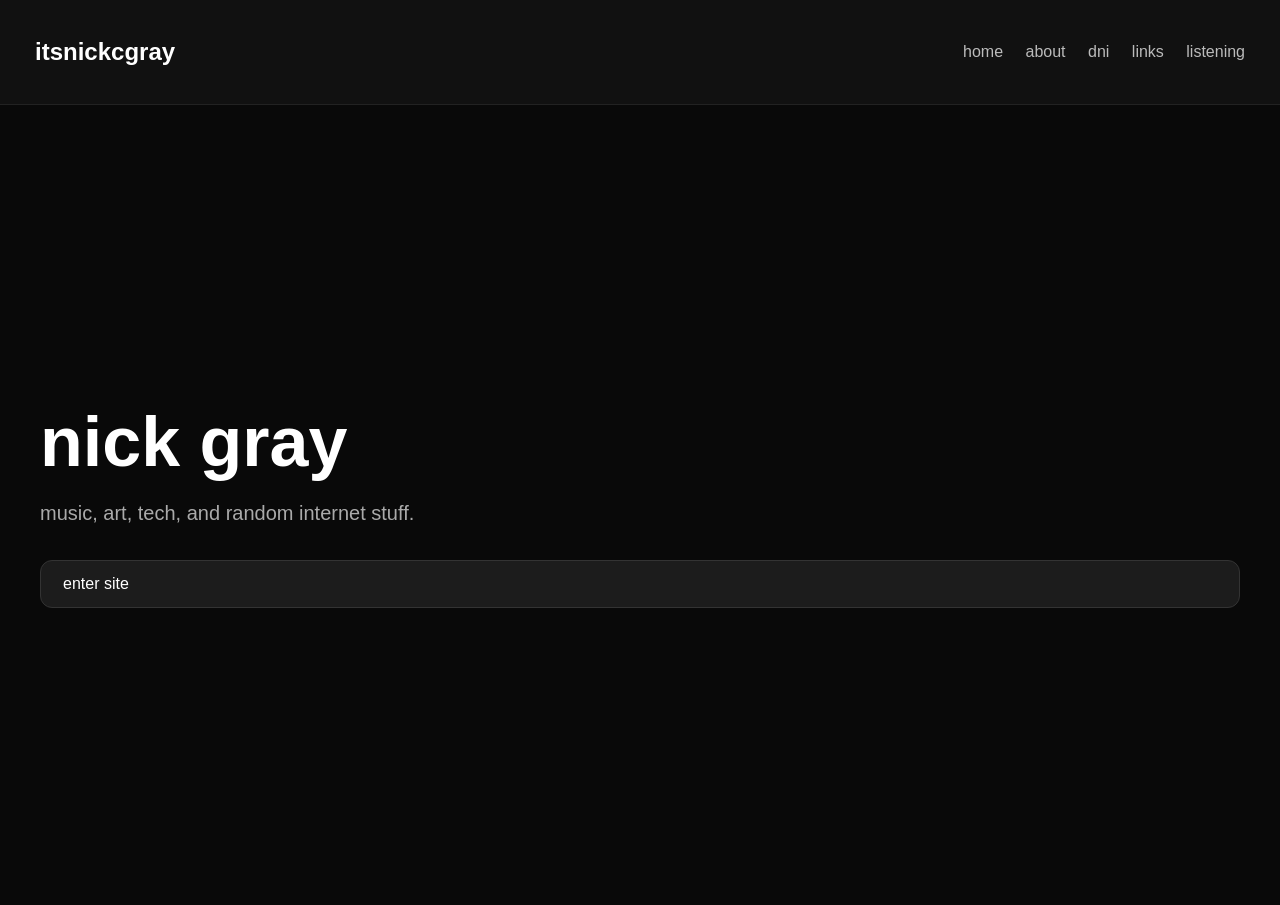
<file: index.html>
<!DOCTYPE html>
<html>
<head>
  <title>itsnickcgray</title>
  <link rel="stylesheet" href="style.css">
</head>
<body>

<nav>
  <h2>itsnickcgray</h2>
  <div>
    <a href="index.html">home</a>
    <a href="about.html">about</a>
    <a href="dni.html">dni</a>
    <a href="links.html">links</a>
    <a href="listening.html">listening</a>
  </div>
</nav>

<section class="hero">
  <h1>nick gray</h1>
  <p>music, art, tech, and random internet stuff.</p>
  <a class="button" href="about.html">enter site</a>
</section>

</body>
</html>
</file>
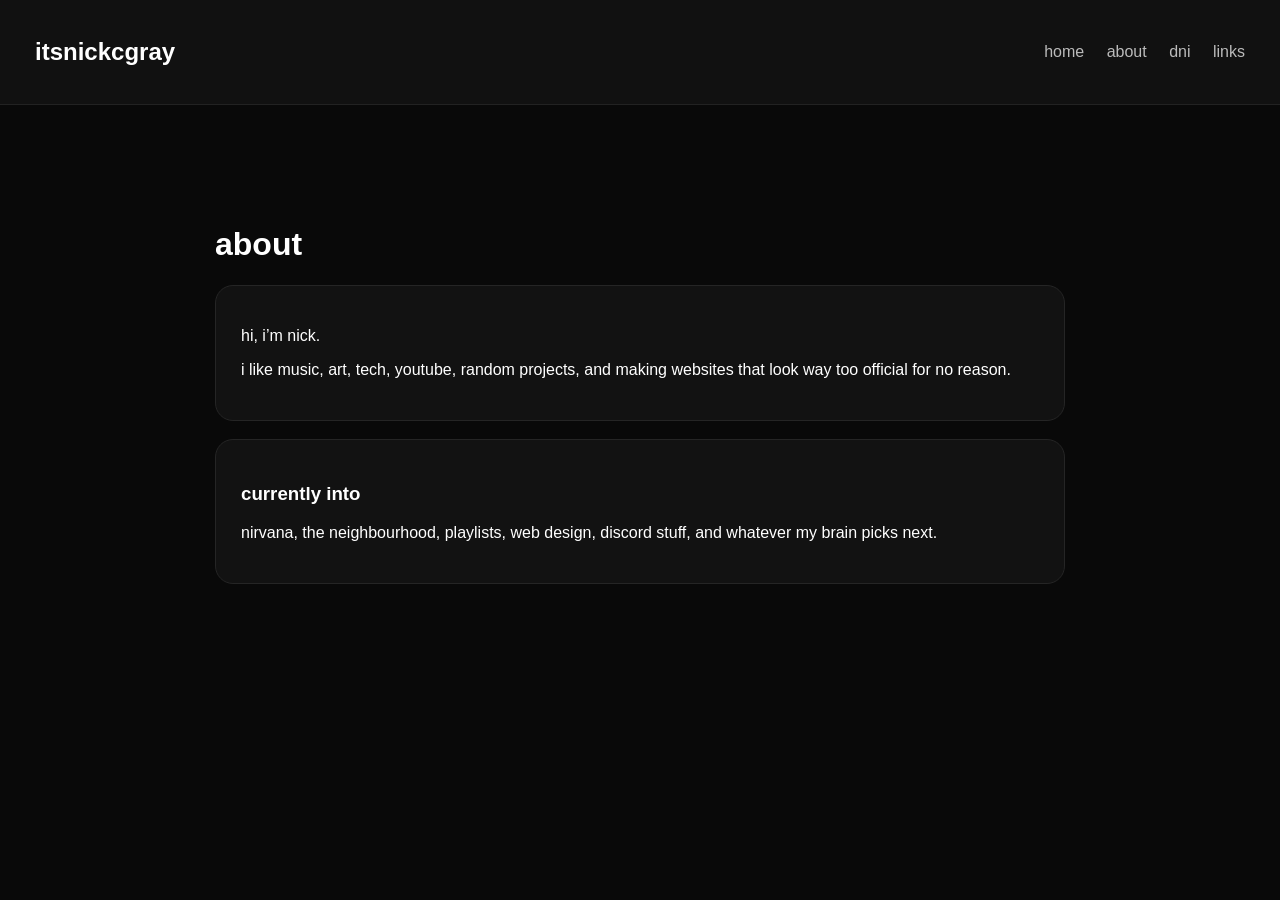
<file: about.html>
<!DOCTYPE html>
<html>
<head>
  <title>about - itsnickcgray</title>
  <link rel="stylesheet" href="style.css">
</head>
<body>

<nav>
  <h2>itsnickcgray</h2>
  <div>
    <a href="index.html">home</a>
    <a href="about.html">about</a>
    <a href="dni.html">dni</a>
    <a href="links.html">links</a>
  </div>
</nav>

<main class="page">
  <h1>about</h1>

  <div class="card">
    <p>hi, i’m nick.</p>
    <p>i like music, art, tech, youtube, random projects, and making websites that look way too official for no reason.</p>
  </div>

  <div class="card">
    <h3>currently into</h3>
    <p>nirvana, the neighbourhood, playlists, web design, discord stuff, and whatever my brain picks next.</p>
  </div>
</main>

</body>
</html>
</file>
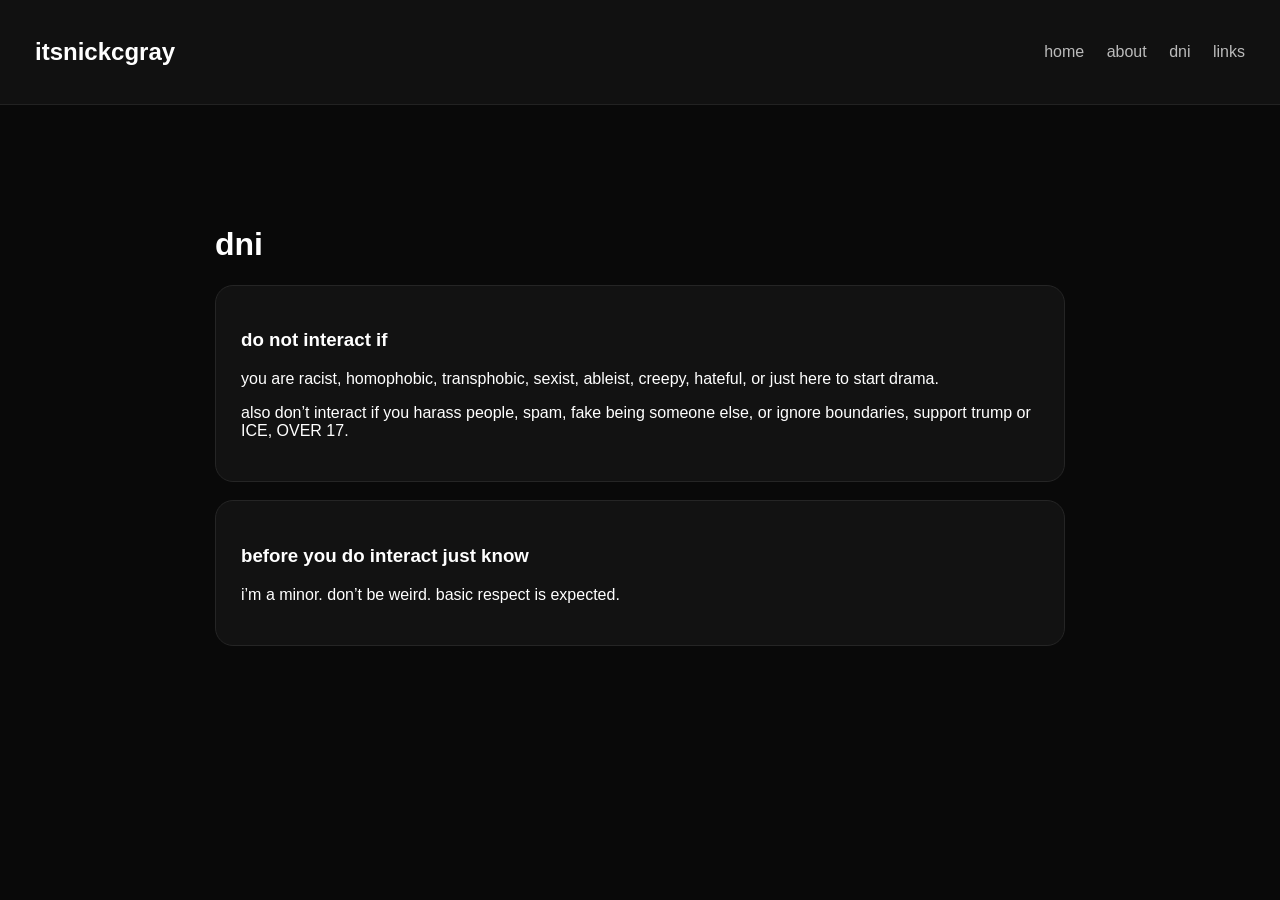
<file: dni.html>
<!DOCTYPE html>
<html>
<head>
  <title>dni - itsnickcgray</title>
  <link rel="stylesheet" href="style.css">
</head>
<body>

<nav>
  <h2>itsnickcgray</h2>
  <div>
    <a href="index.html">home</a>
    <a href="about.html">about</a>
    <a href="dni.html">dni</a>
    <a href="links.html">links</a>
  </div>
</nav>

<main class="page">
  <h1>dni</h1>

  <div class="card">
    <h3>do not interact if</h3>
    <p>you are racist, homophobic, transphobic, sexist, ableist, creepy, hateful, or just here to start drama.</p>
    <p>also don’t interact if you harass people, spam, fake being someone else, or ignore boundaries, support trump or ICE, OVER 17.</p>
  </div>

  <div class="card">
    <h3>before you do interact just know</h3>
    <p>i’m a minor. don’t be weird. basic respect is expected.</p>
  </div>
</main>

</body>
</html>
</file>
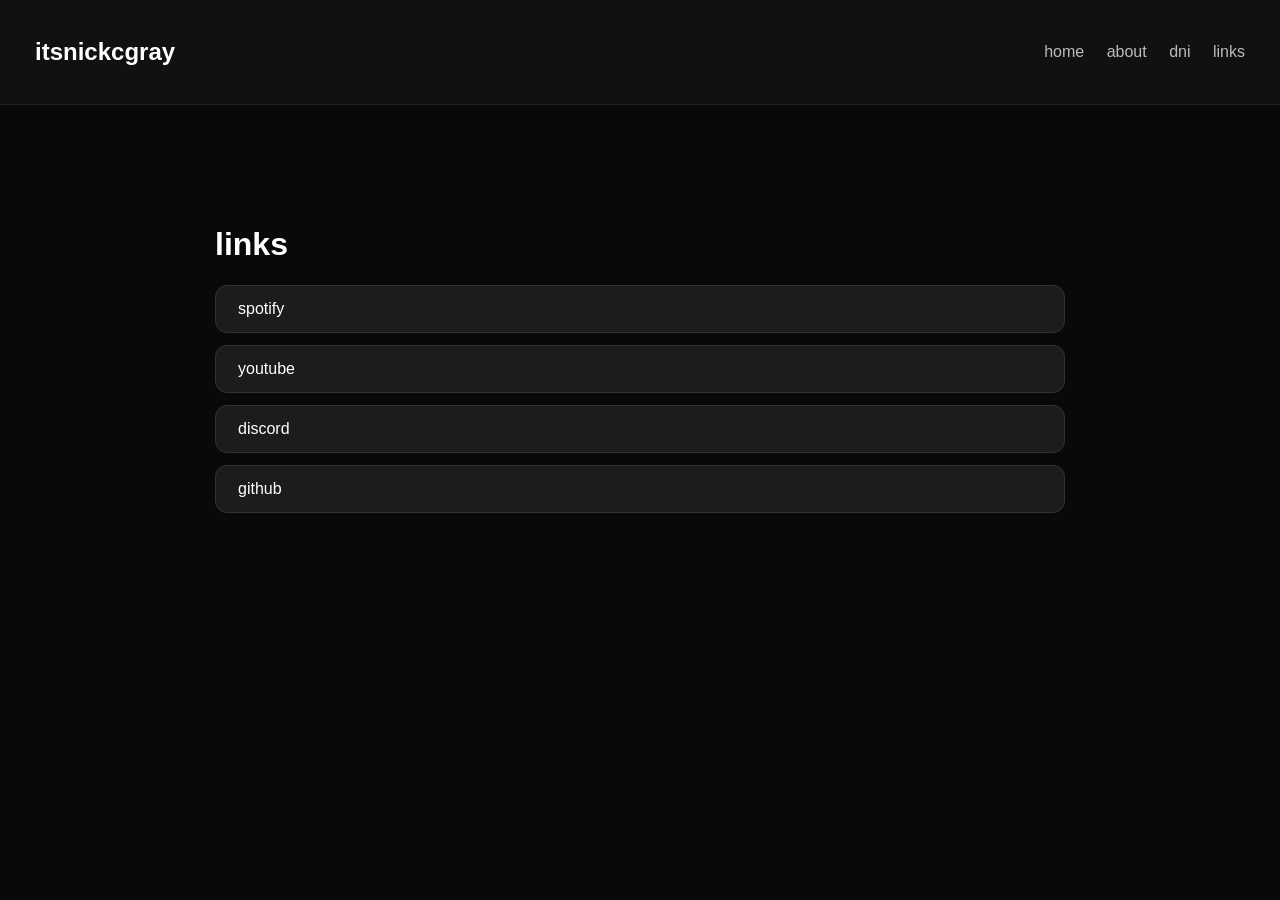
<file: links.html>
<!DOCTYPE html>
<html>
<head>
  <title>links - itsnickcgray</title>
  <link rel="stylesheet" href="style.css">
</head>
<body>

<nav>
  <h2>itsnickcgray</h2>
  <div>
    <a href="index.html">home</a>
    <a href="about.html">about</a>
    <a href="dni.html">dni</a>
    <a href="links.html">links</a>
  </div>
</nav>

<main class="page">
  <h1>links</h1>

  <a class="link-button" href="https://open.spotify.com/user/31q6rpsnu2qx6yanzpqq4ww66qey?si=dc41fab4042048b3">spotify</a>
  <a class="link-button" href="https://youtube.com/@npcnick">youtube</a>
  <a class="link-button" href="https://discord.com/users/1437574047742427176">discord</a>
  <a class="link-button" href="https://github.com/itsnickcgray">github</a>
</main>

</body>
</html>
</file>
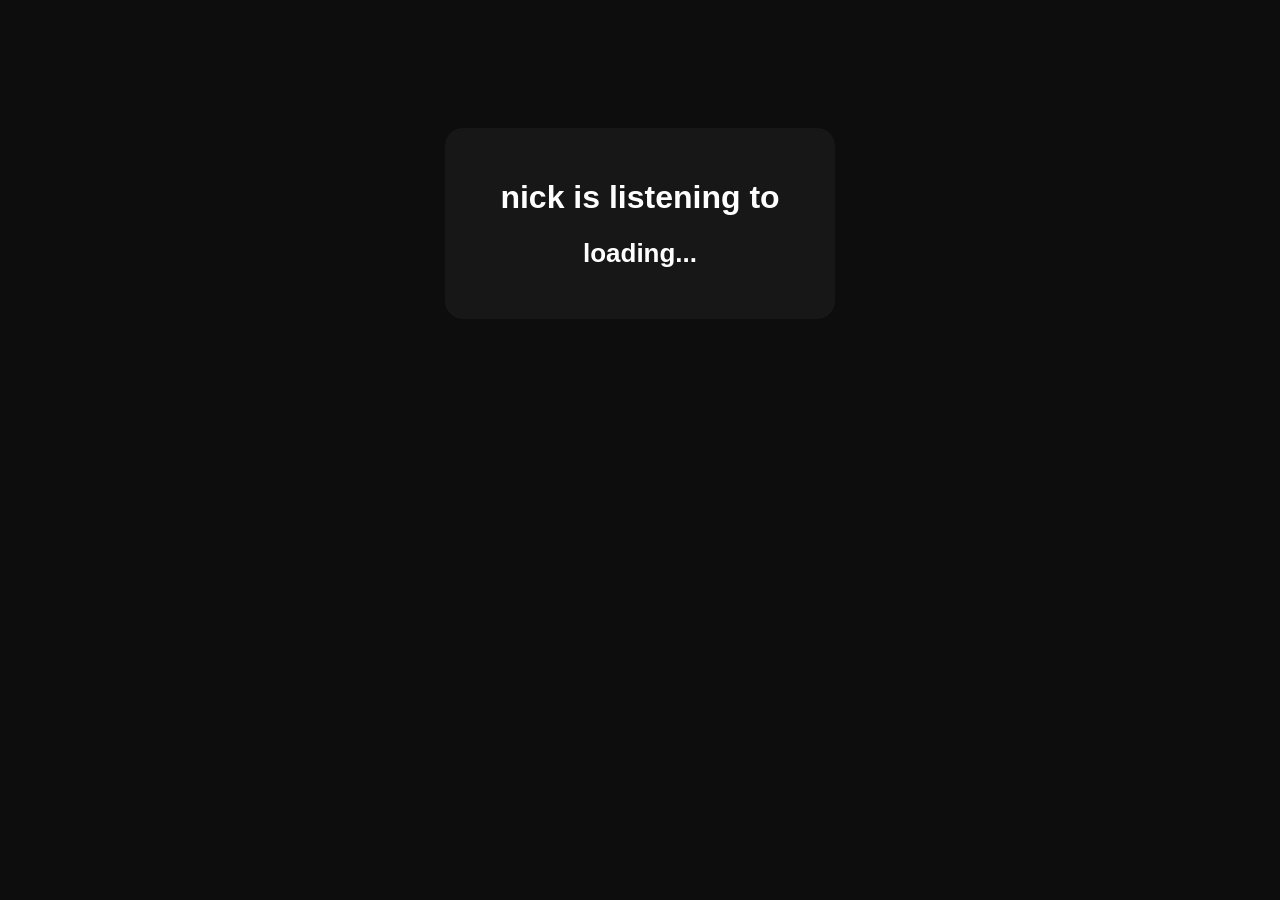
<file: listening.html>
<!DOCTYPE html>
<html>
<head>
  <title>nick is listening to</title>
  <style>
    body {
      background: #0d0d0d;
      color: white;
      font-family: Arial, sans-serif;
      text-align: center;
      padding-top: 120px;
    }

    .card {
      background: #171717;
      padding: 30px;
      border-radius: 18px;
      width: 330px;
      margin: auto;
    }

    img {
      width: 180px;
      border-radius: 12px;
      margin-bottom: 20px;
    }

    .song {
      font-size: 26px;
      font-weight: bold;
    }

    .artist {
      color: #aaa;
      font-size: 18px;
      margin-top: 8px;
    }

    .status {
      color: #1db954;
      margin-top: 20px;
    }

    a {
      color: #1db954;
      text-decoration: none;
    }
  </style>
</head>
<body>

  <div class="card">
    <h1>nick is listening to</h1>

    <img id="album" style="display:none;">
    <div class="song" id="song">loading...</div>
    <div class="artist" id="artist"></div>
    <div class="status" id="status"></div>
    <p><a id="spotifyLink" target="_blank"></a></p>
  </div>

  <script>
    async function updateSong() {
      const response = await fetch("https://YOUR-VERCEL-APP.vercel.app/api/now-playing");
      const data = await response.json();

      if (!data.isPlaying) {
        document.getElementById("song").innerText = "nothing rn";
        document.getElementById("artist").innerText = "";
        document.getElementById("status").innerText = "● offline";
        document.getElementById("album").style.display = "none";
        document.getElementById("spotifyLink").innerText = "";
        return;
      }

      document.getElementById("song").innerText = data.title;
      document.getElementById("artist").innerText = data.artist;
      document.getElementById("status").innerText = "● now playing";

      document.getElementById("album").src = data.albumImage;
      document.getElementById("album").style.display = "inline-block";

      document.getElementById("spotifyLink").href = data.songUrl;
      document.getElementById("spotifyLink").innerText = "open on spotify";
    }

    updateSong();
    setInterval(updateSong, 30000);
  </script>

</body>
</html>
</file>
<file: style.css>
body {
  margin: 0;
  font-family: Arial, sans-serif;
  background: #090909;
  color: white;
}

nav {
  display: flex;
  justify-content: space-between;
  align-items: center;
  background: #111;
  padding: 18px 35px;
  border-bottom: 1px solid #222;
}

nav a {
  color: #bbb;
  text-decoration: none;
  margin-left: 18px;
}

nav a:hover {
  color: white;
}

.hero {
  min-height: 80vh;
  display: flex;
  flex-direction: column;
  justify-content: center;
  padding: 40px;
}

.hero h1 {
  font-size: 70px;
  margin: 0;
}

.hero p {
  color: #aaa;
  font-size: 20px;
}

.page {
  max-width: 850px;
  margin: 70px auto;
  padding: 30px;
}

.card {
  background: #121212;
  border: 1px solid #252525;
  border-radius: 18px;
  padding: 25px;
  margin: 18px 0;
}

.button, .link-button {
  display: inline-block;
  background: #1c1c1c;
  border: 1px solid #333;
  color: white;
  text-decoration: none;
  padding: 14px 22px;
  border-radius: 12px;
  margin-top: 15px;
}

.link-button {
  display: block;
  margin: 12px 0;
}

.button:hover, .link-button:hover {
  background: #2b2b2b;
}
</file>
